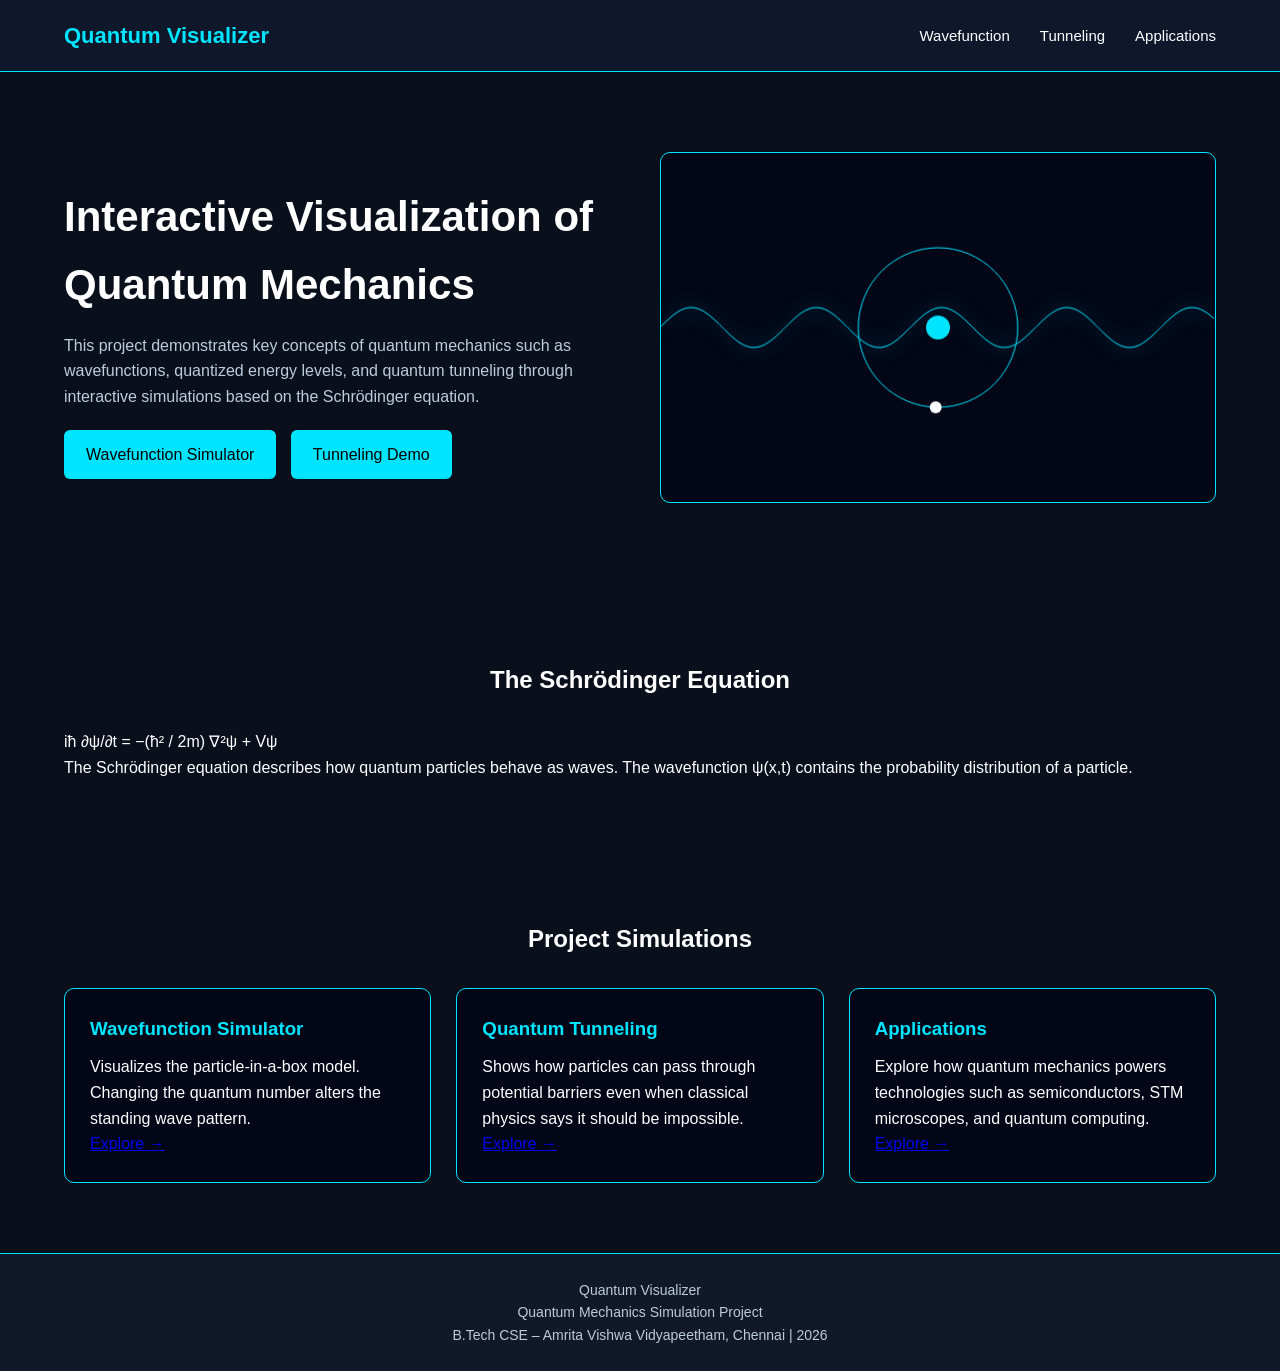
<file: index.html>
<!DOCTYPE html>
<html lang="en">

<head>

<meta charset="UTF-8">
<meta name="viewport" content="width=device-width, initial-scale=1.0">

<title>Quantum Visualizer</title>

<link rel="stylesheet" href="css/index.css">

</head>

<body>

<nav class="navbar">

<a href="index.html" class="logo">Quantum Visualizer</a>

<ul class="navlinks">
<li><a href="wavefunction.html">Wavefunction</a></li>
<li><a href="tunneling.html">Tunneling</a></li>
<li><a href="application.html">Applications</a></li>
</ul>

</nav>

<section class="hero">

<div class="heroText">

<h1>Interactive Visualization of Quantum Mechanics</h1>

<p>
This project demonstrates key concepts of quantum mechanics such as
wavefunctions, quantized energy levels, and quantum tunneling
through interactive simulations based on the Schrödinger equation.
</p>

<div class="buttons">

<a href="wavefunction.html" class="btn">Wavefunction Simulator</a>
<a href="tunneling.html" class="btn">Tunneling Demo</a>

</div>

</div>

<div class="heroCanvas">
<canvas id="atomCanvas"></canvas>
</div>

</section>

<section class="conceptSection">

<h2>The Schrödinger Equation</h2>

<div class="formula">
iħ ∂ψ/∂t = −(ħ² / 2m) ∇²ψ + Vψ
</div>

<p>
The Schrödinger equation describes how quantum particles behave as waves.
The wavefunction ψ(x,t) contains the probability distribution of a particle.
</p>

</section>

<section class="features">

<h2>Project Simulations</h2>

<div class="featureGrid">

<div class="card">
<h3>Wavefunction Simulator</h3>
<p>
Visualizes the particle-in-a-box model.  
Changing the quantum number alters the standing wave pattern.
</p>
<a href="wavefunction.html">Explore →</a>
</div>

<div class="card">
<h3>Quantum Tunneling</h3>
<p>
Shows how particles can pass through potential barriers
even when classical physics says it should be impossible.
</p>
<a href="tunneling.html">Explore →</a>
</div>

<div class="card">
<h3>Applications</h3>
<p>
Explore how quantum mechanics powers technologies such as
semiconductors, STM microscopes, and quantum computing.
</p>
<a href="application.html">Explore →</a>
</div>

</div>

</section>

<footer>
<p>
Quantum Visualizer <br> 
Quantum Mechanics Simulation Project<br>
B.Tech CSE – Amrita Vishwa Vidyapeetham, Chennai | 2026
</p>
</footer>

<script src="js/atom.js"></script>
<script src="js/background.js"></script>

</body>
</html>
</file>
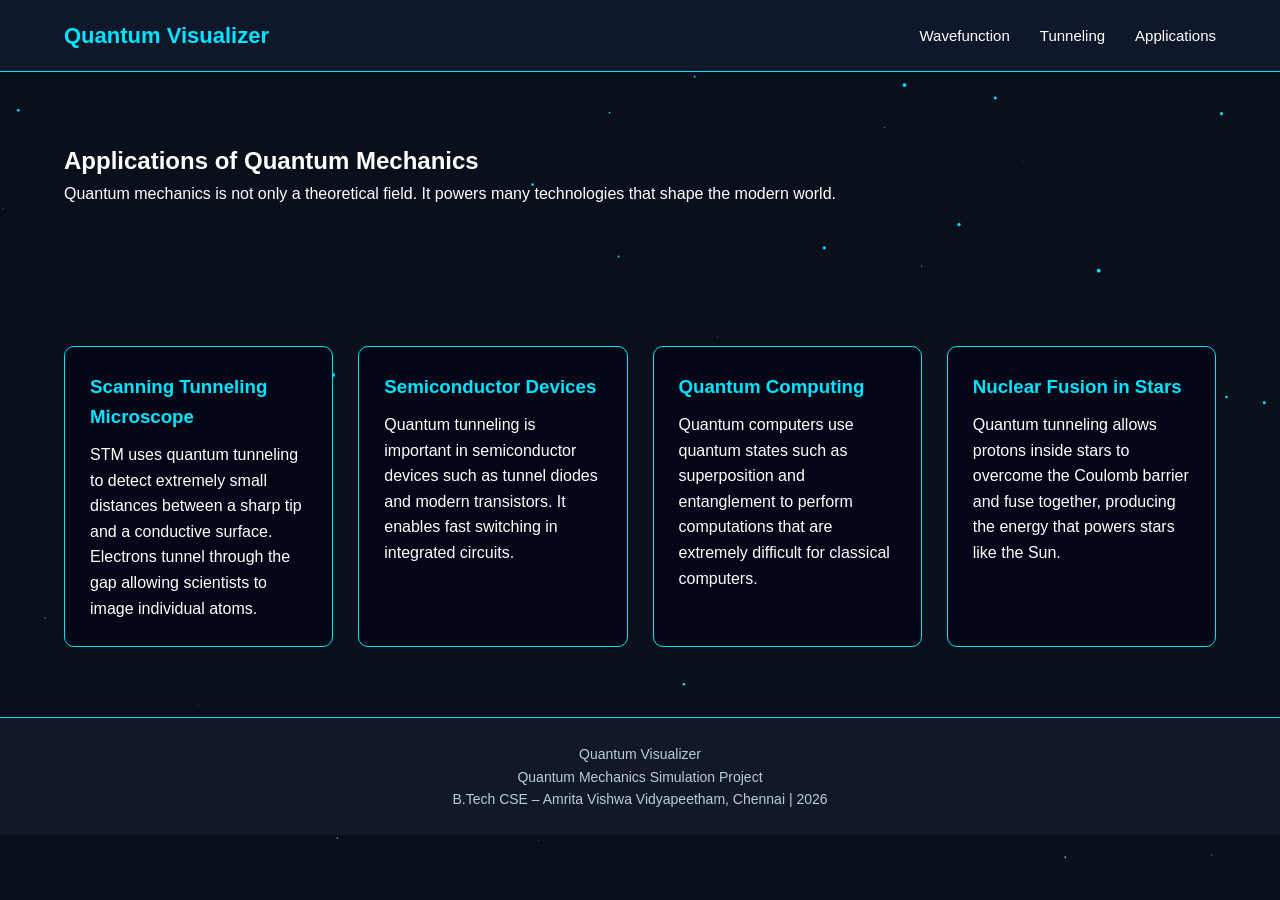
<file: application.html>
<!DOCTYPE html>
<html lang="en">

<head>

<meta charset="UTF-8">
<meta name="viewport" content="width=device-width, initial-scale=1.0">

<title>Quantum Applications</title>

<link rel="stylesheet" href="css/index.css">

</head>

<body>

<nav class="navbar">

<a href="index.html" class="logo">Quantum Visualizer</a>

<ul class="navlinks">

<li><a href="wavefunction.html">Wavefunction</a></li>
<li><a href="tunneling.html">Tunneling</a></li>
<li><a href="application.html">Applications</a></li>

</ul>

</nav>

<section class="concept">

<h1>Applications of Quantum Mechanics</h1>

<p>
Quantum mechanics is not only a theoretical field.
It powers many technologies that shape the modern world.
</p>

</section>

<section class="appGrid">

<div class="appCard">

<h3>Scanning Tunneling Microscope</h3>

<p>
STM uses quantum tunneling to detect extremely small distances
between a sharp tip and a conductive surface.

Electrons tunnel through the gap allowing scientists to image
individual atoms.
</p>

</div>

<div class="appCard">

<h3>Semiconductor Devices</h3>

<p>
Quantum tunneling is important in semiconductor devices
such as tunnel diodes and modern transistors.

It enables fast switching in integrated circuits.
</p>

</div>

<div class="appCard">

<h3>Quantum Computing</h3>

<p>
Quantum computers use quantum states such as superposition
and entanglement to perform computations that are extremely
difficult for classical computers.
</p>

</div>

<div class="appCard">

<h3>Nuclear Fusion in Stars</h3>

<p>
Quantum tunneling allows protons inside stars to overcome
the Coulomb barrier and fuse together, producing the energy
that powers stars like the Sun.
</p>

</div>

</section>

<footer>
<p>
Quantum Visualizer <br> 
Quantum Mechanics Simulation Project<br>
B.Tech CSE – Amrita Vishwa Vidyapeetham, Chennai | 2026
</p>
</footer>

<script src="js/background.js"></script>

</body>
</html>
</file>
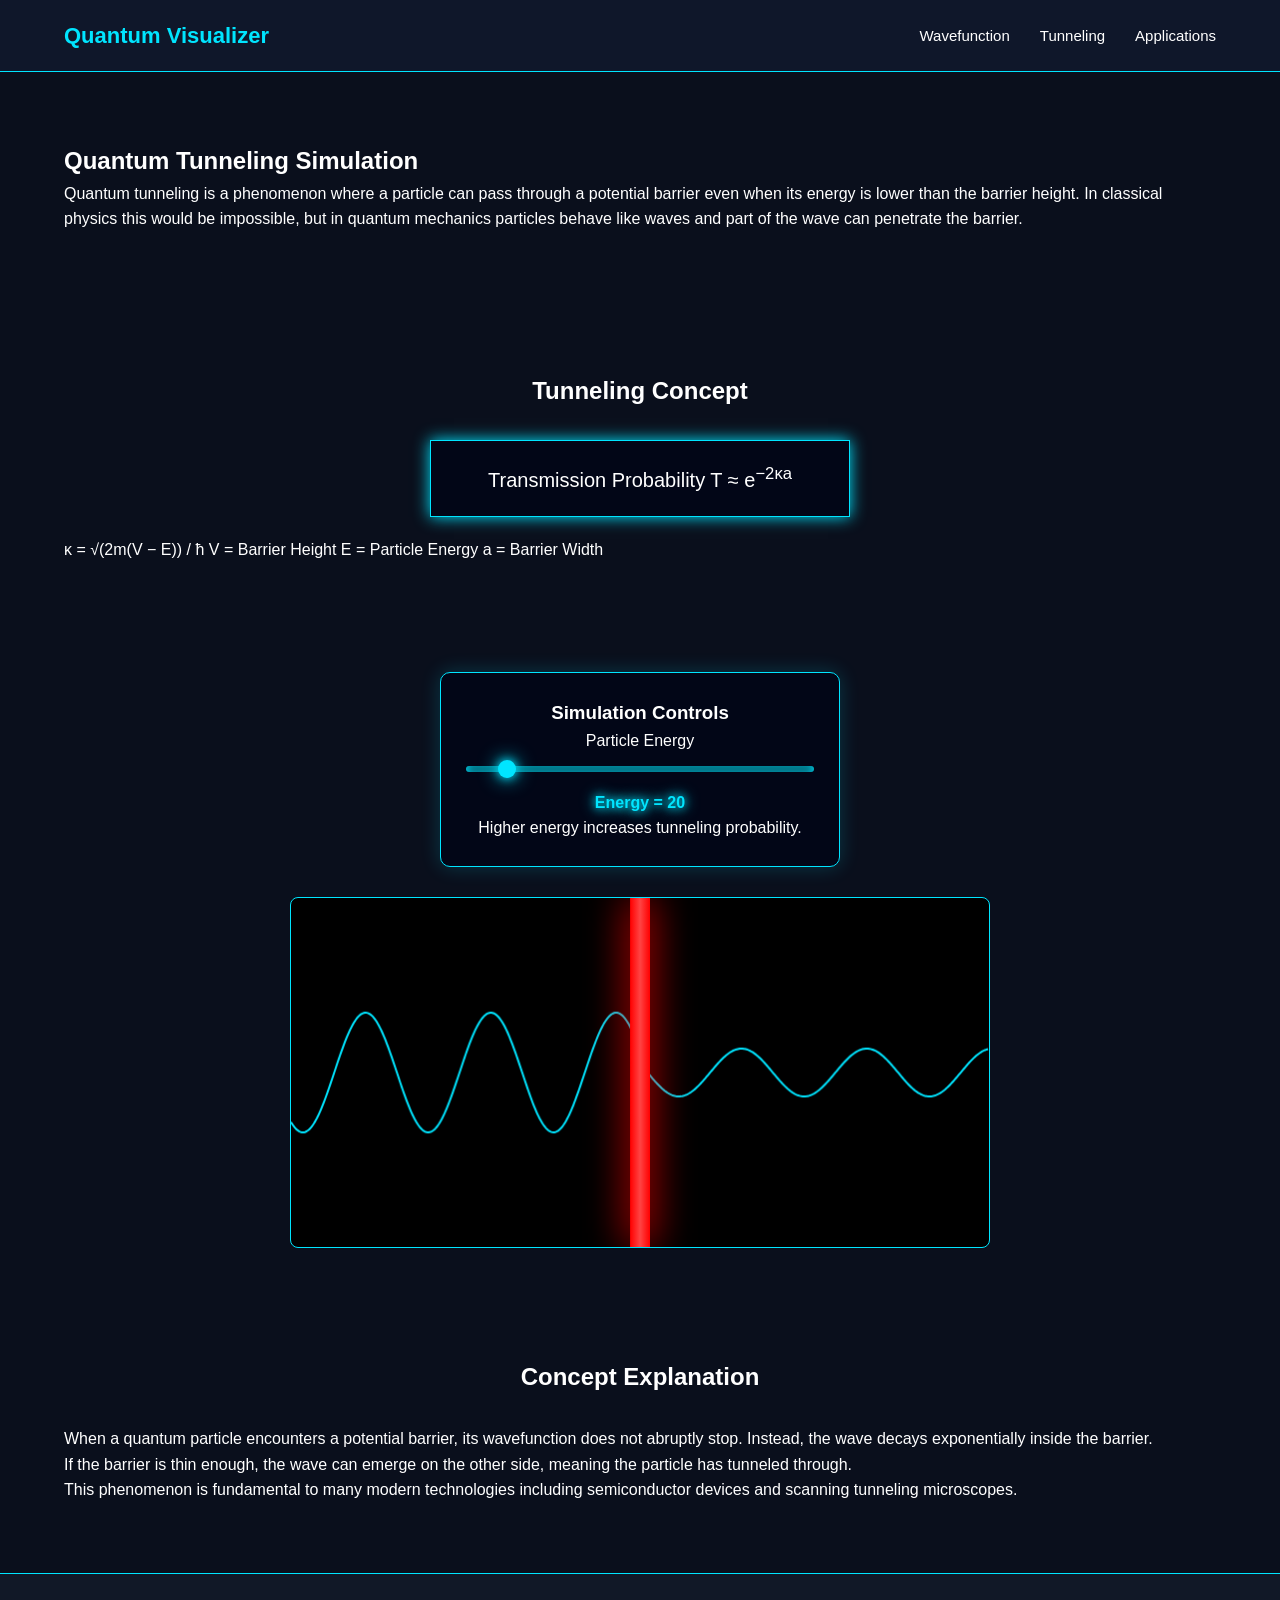
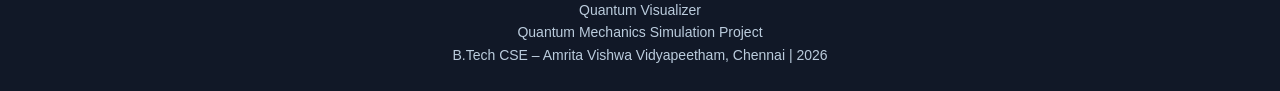
<file: tunneling.html>
<!DOCTYPE html>
<html lang="en">

<head>

<meta charset="UTF-8">
<meta name="viewport" content="width=device-width, initial-scale=1.0">

<title>Quantum Tunneling</title>

<link rel="stylesheet" href="css/index.css">

</head>

<body>

<nav class="navbar">

<a href="index.html" class="logo">Quantum Visualizer</a>

<ul class="navlinks">
<li><a href="wavefunction.html">Wavefunction</a></li>
<li><a href="tunneling.html">Tunneling</a></li>
<li><a href="application.html">Applications</a></li>
</ul>

</nav>

<section class="concept">

<h1>Quantum Tunneling Simulation</h1>

<p>
Quantum tunneling is a phenomenon where a particle can pass through
a potential barrier even when its energy is lower than the barrier height.
In classical physics this would be impossible, but in quantum mechanics
particles behave like waves and part of the wave can penetrate the barrier.
</p>

</section>

<section class="formula">

<h2>Tunneling Concept</h2>

<div class="formulaBox">

Transmission Probability  
T ≈ e<sup>−2κa</sup>

</div>

<p>

κ = √(2m(V − E)) / ħ  
V = Barrier Height  
E = Particle Energy  
a = Barrier Width  

</p>

</section>

<section class="container">

<div class="controls">

<h3>Simulation Controls</h3>

<label>Particle Energy</label>

<input type="range" id="energySlider" min="1" max="200" value="20">

<p id="energyValue">Energy = 20</p>

<p>
Higher energy increases tunneling probability.
</p>

</div>

<div class="simulation">
<canvas id="tunnelCanvas"></canvas>
</div>

</section>

<section class="explanation">

<h2>Concept Explanation</h2>

<p>
When a quantum particle encounters a potential barrier,
its wavefunction does not abruptly stop.
Instead, the wave decays exponentially inside the barrier.
</p>

<p>
If the barrier is thin enough, the wave can emerge on the
other side, meaning the particle has tunneled through.
</p>

<p>
This phenomenon is fundamental to many modern technologies 
including semiconductor devices and scanning tunneling microscopes.
</p>

</section>

<footer>
<p>
Quantum Visualizer <br> 
Quantum Mechanics Simulation Project<br>
B.Tech CSE – Amrita Vishwa Vidyapeetham, Chennai | 2026
</p>
</footer>

<script src="js/tunneling.js"></script>
<script src="js/background.js"></script>

</body>

</html>
</file>
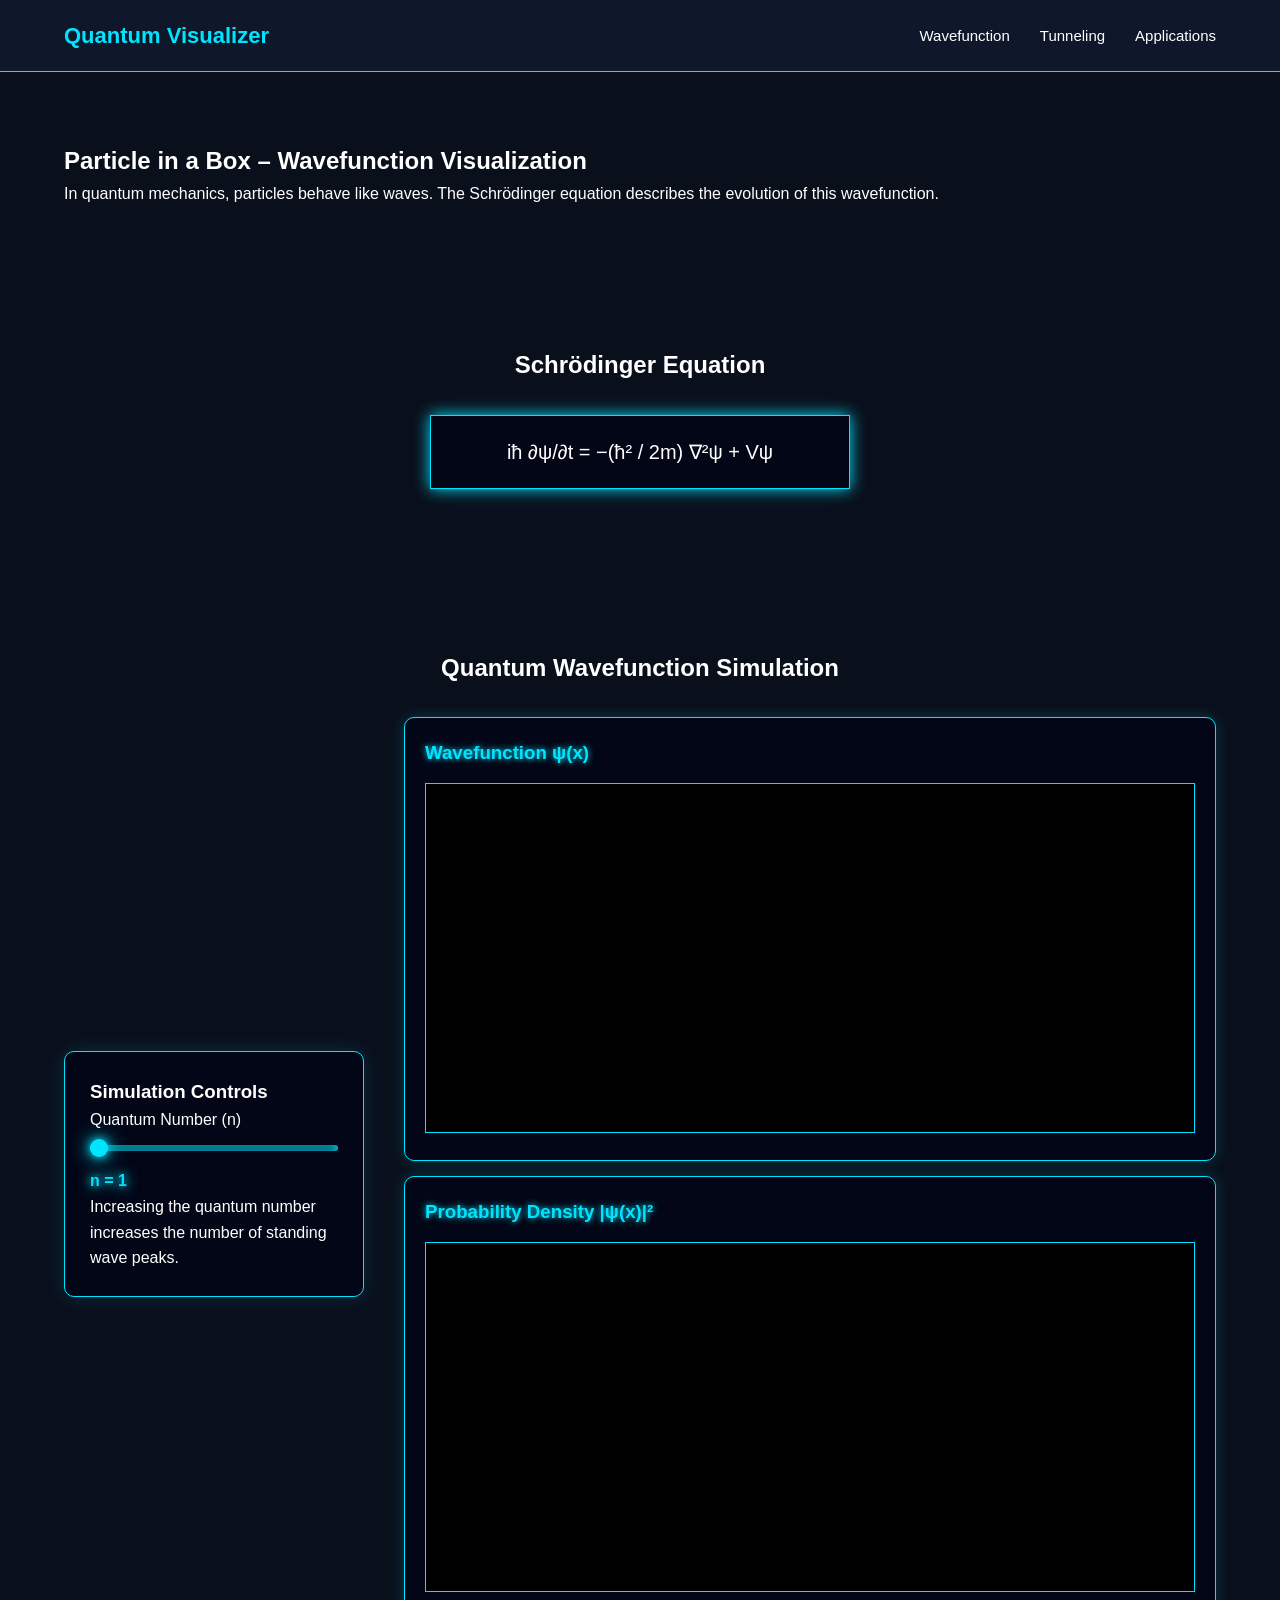
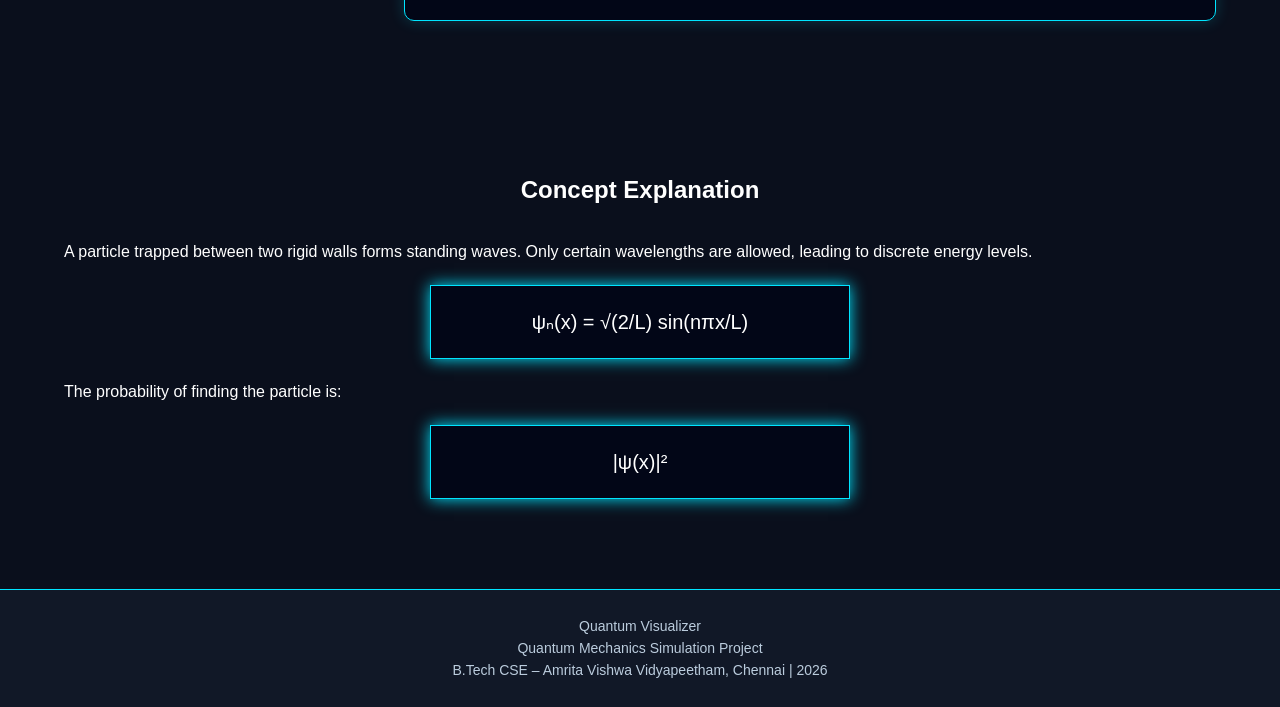
<file: wavefunction.html>
<!DOCTYPE html>
<html lang="en">

<head>

<meta charset="UTF-8">
<meta name="viewport" content="width=device-width, initial-scale=1.0">

<title>Wavefunction Simulator</title>

<link rel="stylesheet" href="css/index.css">

</head>

<body>

<nav class="navbar">

<a href="index.html" class="logo">Quantum Visualizer</a>

<ul class="navlinks">
<li><a href="wavefunction.html">Wavefunction</a></li>
<li><a href="tunneling.html">Tunneling</a></li>
<li><a href="application.html">Applications</a></li>
</ul>

</nav>

<section class="concept">

<h1>Particle in a Box – Wavefunction Visualization</h1>

<p>
In quantum mechanics, particles behave like waves.
The Schrödinger equation describes the evolution of this wavefunction.
</p>

</section>

<section class="formula">

<h2>Schrödinger Equation</h2>

<div class="formulaBox">
iħ ∂ψ/∂t = −(ħ² / 2m) ∇²ψ + Vψ
</div>

</section>

<section class="simulationSection">

<h2 class="simTitle">Quantum Wavefunction Simulation</h2>

<div class="simulatorLayout">

<div class="controlsPanel">

<h3>Simulation Controls</h3>

<label>Quantum Number (n)</label>

<input type="range" id="nSlider" min="1" max="30" value="1">

<p id="nValue">n = 1</p>

<p class="controlText">
Increasing the quantum number increases the number of standing wave peaks.
</p>

</div>

<div class="graphsPanel">

<div class="graphBox">
<h3>Wavefunction ψ(x)</h3>
<canvas id="waveCanvas"></canvas>
</div>

<div class="graphBox">
<h3>Probability Density |ψ(x)|²</h3>
<canvas id="probCanvas"></canvas>
</div>

</div>

</div>

</section>

<section class="explanation">

<h2>Concept Explanation</h2>

<p>
A particle trapped between two rigid walls forms standing waves.
Only certain wavelengths are allowed, leading to discrete energy levels.
</p>

<div class="formulaBox">
ψₙ(x) = √(2/L) sin(nπx/L)
</div>

<p>The probability of finding the particle is:</p>

<div class="formulaBox">
|ψ(x)|²
</div>

</section>

<footer>
<p>
Quantum Visualizer <br> 
Quantum Mechanics Simulation Project<br>
B.Tech CSE – Amrita Vishwa Vidyapeetham, Chennai | 2026
</p>
</footer>

<script src="js/wavefunction.js"></script>
<script src="js/background.js"></script>

</body>
</html>
</file>
<file: css/index.css>
:root{
--bg:#0a0f1c;
--card:#020617;
--primary:#00e5ff;
--text:#ffffff;
--muted:#bcd;
}

*{
margin:0;
padding:0;
box-sizing:border-box;
}

body{
font-family:Segoe UI, Arial, sans-serif;
background:var(--bg);
color:var(--text);
line-height:1.6;
overflow-x:hidden;
}


.navbar{
display:flex;
justify-content:space-between;
align-items:center;
padding:18px 5%;
background:#0f172a;
border-bottom:1px solid var(--primary);
position:sticky;
top:0;
z-index:10;
}

.logo{
font-size:22px;
font-weight:bold;
color:var(--primary);
text-decoration:none;
}

.navlinks{
display:flex;
gap:30px;
list-style:none;
}

.navlinks a{
color:white;
text-decoration:none;
font-size:15px;
position:relative;
}

.navlinks a::after{
content:'';
position:absolute;
width:0%;
height:2px;
left:0;
bottom:-4px;
background:var(--primary);
transition:.3s;
}

.navlinks a:hover::after{
width:100%;
}


.hero{
display:grid;
grid-template-columns:1fr 1fr;
gap:40px;
padding:80px 5%;
align-items:center;
}

.heroText h1{
font-size:42px;
margin-bottom:15px;
}

.heroText p{
color:var(--muted);
}

.buttons{
margin-top:20px;
}

.btn{
background:var(--primary);
color:black;
padding:12px 22px;
border-radius:6px;
text-decoration:none;
margin-right:10px;
transition:.3s;
display:inline-block;
}

.btn:hover{
transform:translateY(-3px);
box-shadow:0 0 15px var(--primary);
}


.heroCanvas canvas{
width:100%;
border:1px solid var(--primary);
border-radius:10px;
background:#020617;
}


section{
padding:70px 5%;
}

h2{
text-align:center;
margin-bottom:30px;
}


.featureGrid,
.appGrid{
display:grid;
grid-template-columns:repeat(auto-fit,minmax(250px,1fr));
gap:25px;
}

.card,
.appCard{
background:var(--card);
border:1px solid var(--primary);
padding:25px;
border-radius:10px;
transition:.3s;
}

.card:hover,
.appCard:hover{
transform:translateY(-8px);
box-shadow:0 0 20px var(--primary);
}

.card h3,
.appCard h3{
color:var(--primary);
margin-bottom:10px;
}


.formulaBox{
background:var(--card);
border:1px solid var(--primary);
padding:20px;
text-align:center;
margin:20px auto;
max-width:420px;
font-size:20px;
box-shadow:0 0 15px var(--primary);
}


.container{
display:flex;
flex-direction:column;
align-items:center;
justify-content:center;
gap:30px;
padding:40px;
}


.controls{
background:#020617;
border:1px solid #00e5ff;
padding:25px;
border-radius:10px;
box-shadow:0 0 20px rgba(0,229,255,0.2);
text-align:center;
max-width:400px;
width:90%;
}

.controls input{
width:100%;
margin-top:10px;
}


.controls input[type="range"]{
appearance:none;
-webkit-appearance:none;
width:100%;
height:6px;
border-radius:5px;
background:#02131f;
outline:none;
box-shadow:0 0 8px #00e5ff inset;
margin-top:10px;
}

.controls input[type="range"]::-webkit-slider-thumb{
appearance:none;
-webkit-appearance:none;
width:18px;
height:18px;
border-radius:50%;
background:#00e5ff;
cursor:pointer;
box-shadow:0 0 10px #00e5ff,0 0 20px #00e5ff;
transition:.2s;
}

.controls input[type="range"]::-webkit-slider-thumb:hover{
transform:scale(1.2);
}

.controls input[type="range"]::-moz-range-thumb{
width:18px;
height:18px;
border:none;
border-radius:50%;
background:#00e5ff;
cursor:pointer;
box-shadow:0 0 10px #00e5ff,0 0 20px #00e5ff;
}


#energyValue{
font-weight:bold;
color:#00e5ff;
text-shadow:0 0 8px #00e5ff,0 0 15px #00e5ff;
transition:.2s;
margin-top:10px;
}


.simulation{
display:flex;
justify-content:center;
width:100%;
}

.simulation canvas{
max-width:700px;
width:100%;
border:1px solid #00e5ff;
border-radius:8px;
background:black;
}


.simulatorLayout{
display:grid;
grid-template-columns:300px 1fr;
gap:40px;
align-items: center;
}


.controlsPanel{
background:var(--card);
border:1px solid var(--primary);
padding:25px;
border-radius:10px;
box-shadow:0 0 20px rgba(0,229,255,0.15);
}

.controlsPanel input{
width:100%;
margin-top:10px;
}


.controlsPanel input[type="range"]{
appearance:none;
-webkit-appearance:none;
width:100%;
height:6px;
border-radius:5px;
background:#02131f;
outline:none;
box-shadow:0 0 8px #00e5ff inset;
}

.controlsPanel input[type="range"]::-webkit-slider-thumb{
appearance:none;
-webkit-appearance:none;
width:18px;
height:18px;
border-radius:50%;
background:#00e5ff;
cursor:pointer;
box-shadow:0 0 10px #00e5ff,0 0 20px #00e5ff;
}

.controlsPanel input[type="range"]::-moz-range-thumb{
width:18px;
height:18px;
border:none;
border-radius:50%;
background:#00e5ff;
cursor:pointer;
box-shadow:0 0 10px #00e5ff,0 0 20px #00e5ff;
}


#nValue{
font-weight:bold;
color:#00e5ff;
text-shadow:0 0 8px #00e5ff,0 0 15px #00e5ff;
margin-top:10px;
}


.graphBox{
background:var(--card);
border:1px solid var(--primary);
padding:20px;
border-radius:10px;
box-shadow:0 0 15px rgba(0,229,255,0.2);
transition:.3s;
margin-bottom:10px;
}

.graphBox:hover{
box-shadow:0 0 25px rgba(0,229,255,0.35);
}

.graphBox canvas{
width:100%;
height:350px;
background:black;
border:1px solid var(--primary);
}

.graphBox h3{
color:var(--primary);
text-shadow:0 0 6px #00e5ff;
margin-bottom:15px;
}

.graphsPanel{
display:flex;
flex-direction:column;
gap:5px;
}

footer{
text-align:center;
padding:25px;
background:#111827;
color:#bcd;
font-size:14px;
line-height:1.6;
border-top:1px solid #00e5ff;
}


@media(max-width:900px){

.hero{
grid-template-columns:1fr;
text-align:center;
}

.simulatorLayout{
grid-template-columns:1fr;
}

}

@media(max-width:600px){

.navbar{
flex-direction:column;
gap:10px;
}

.navlinks{
flex-direction:column;
gap:10px;
}

.heroText h1{
font-size:32px;
}

}
</file>
